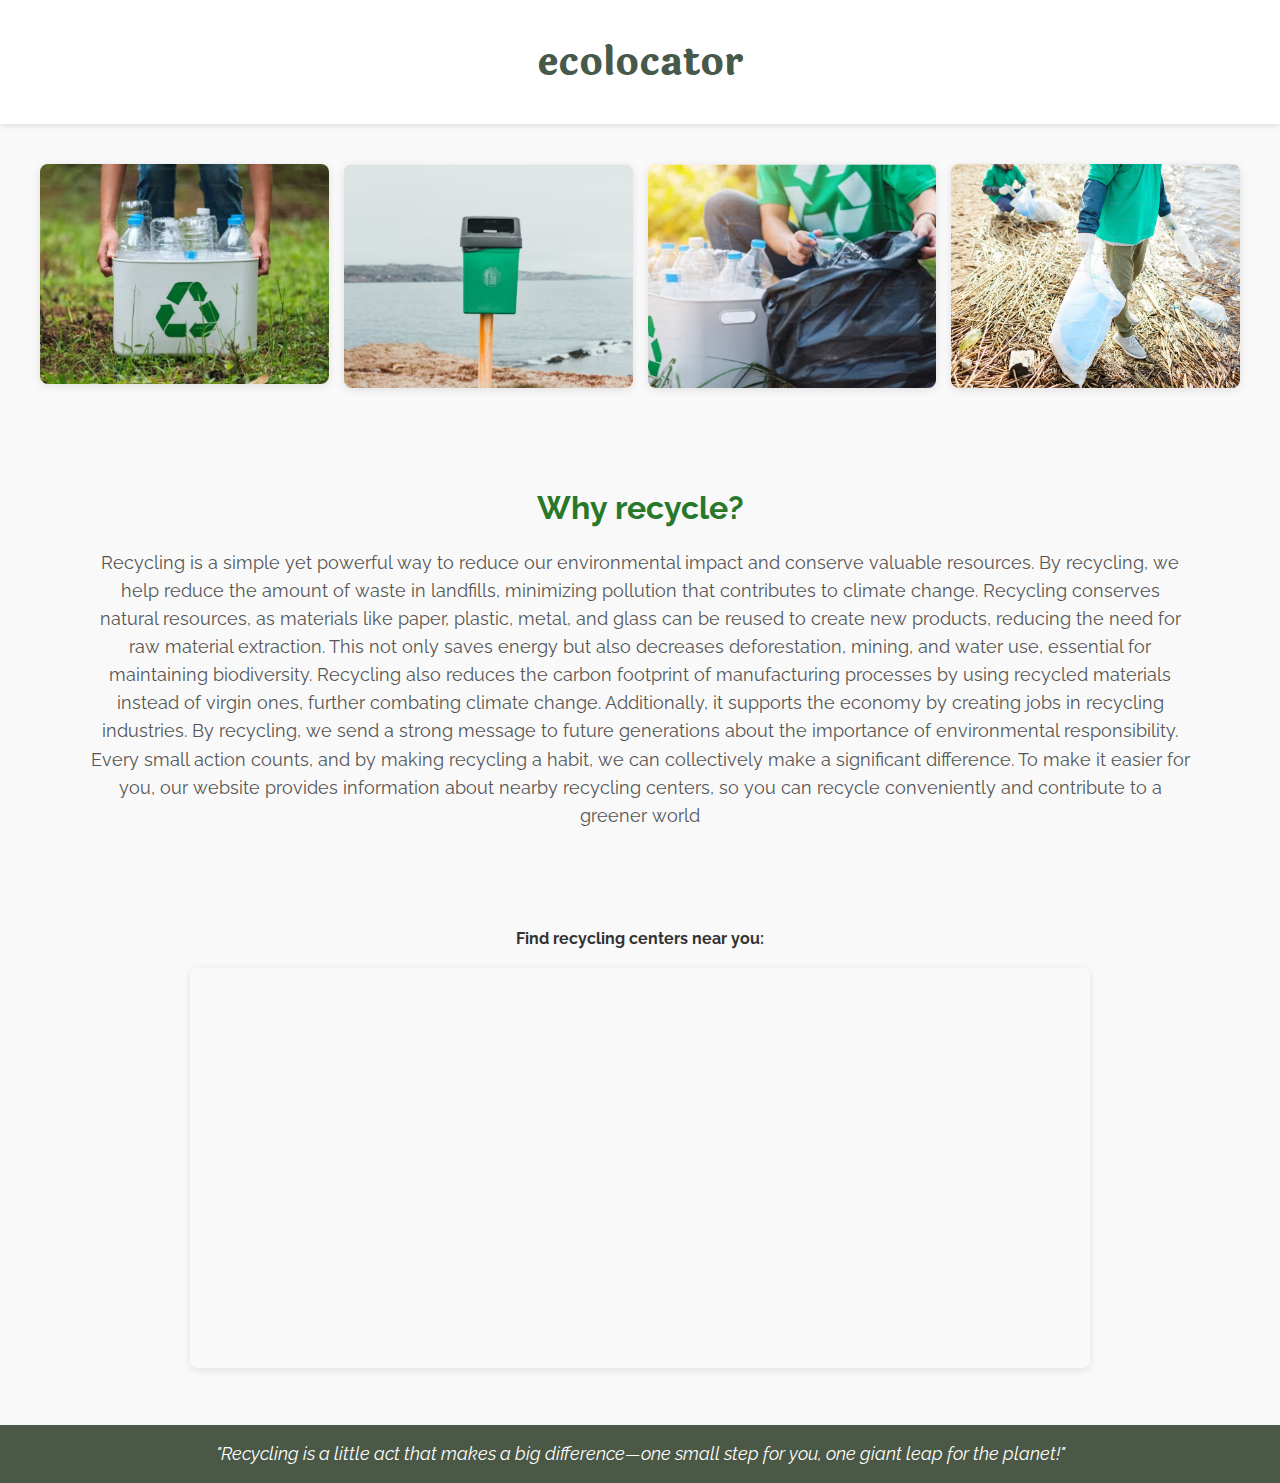
<file: index.html>
<!DOCTYPE html>
<html lang="en">
<head>
    <meta charset="UTF-8">
    <meta name="viewport" content="width=device-width, initial-scale=1.0">
    <title>EcoLocator</title>
    <!-- Link to External CSS File -->
    <link href="styles.css" rel="stylesheet">
    <link href="https://fonts.googleapis.com/css2?family=Laila:wght@400&family=Raleway:wght@400;700&display=swap" rel="stylesheet">
</head>
<body>
    <!-- Header Section -->
    <header class="header">
        <p>ecolocator</p>
    </header>

    <!-- Image Grid Section -->
    <div class="image-grid-container">
        <!-- Grid Item -->
        <div class="image-item">
            <img src="./images/image_1.png" alt="Recycling Image 1">
        </div>
        <div class="image-item">
            <img src="./images/image_2.png" alt="Recycling Image 2">
        </div>
        <div class="image-item">
            <img src="./images/image_3.png" alt="Recycling Image 3">
        </div>
        <div class="image-item">
            <img src="./images/image_4.png" alt="Recycling Image 4">
        </div>
    </div>

    <!-- Content Section -->
    <div class="content">
        <h2>Why recycle?</h2>
        <p>Recycling is a simple yet powerful way to reduce our environmental impact and conserve valuable resources. By recycling, we help reduce the amount of waste in landfills, minimizing pollution that contributes to climate change. Recycling conserves natural resources, as materials like paper, plastic, metal, and glass can be reused to create new products, reducing the need for raw material extraction. This not only saves energy but also decreases deforestation, mining, and water use, essential for maintaining biodiversity. Recycling also reduces the carbon footprint of manufacturing processes by using recycled materials instead of virgin ones, further combating climate change. Additionally, it supports the economy by creating jobs in recycling industries. By recycling, we send a strong message to future generations about the importance of environmental responsibility. Every small action counts, and by making recycling a habit, we can collectively make a significant difference. To make it easier for you, our website provides information about nearby recycling centers, so you can recycle conveniently and contribute to a greener world</p>
    </div>
    

    <!-- Map Section -->
    <div class="map-section" id='map'>
        <p><strong>Find recycling centers near you:</strong></p>
        <iframe src="https://www.google.com/maps/d/u/3/embed?mid=1ZNBjMBni52Mu2jEckFNbIRKV0S7j5VQ&ehbc=2E312F&noprof=1" width="640" height="480"></iframe>    </div>
    

    <!-- Footer Section -->
    <footer>
        <p>"Recycling is a little act that makes a big difference—one small step for you, one giant leap for the planet!"</p>
    </footer>
    
</body>
</html>
</file>
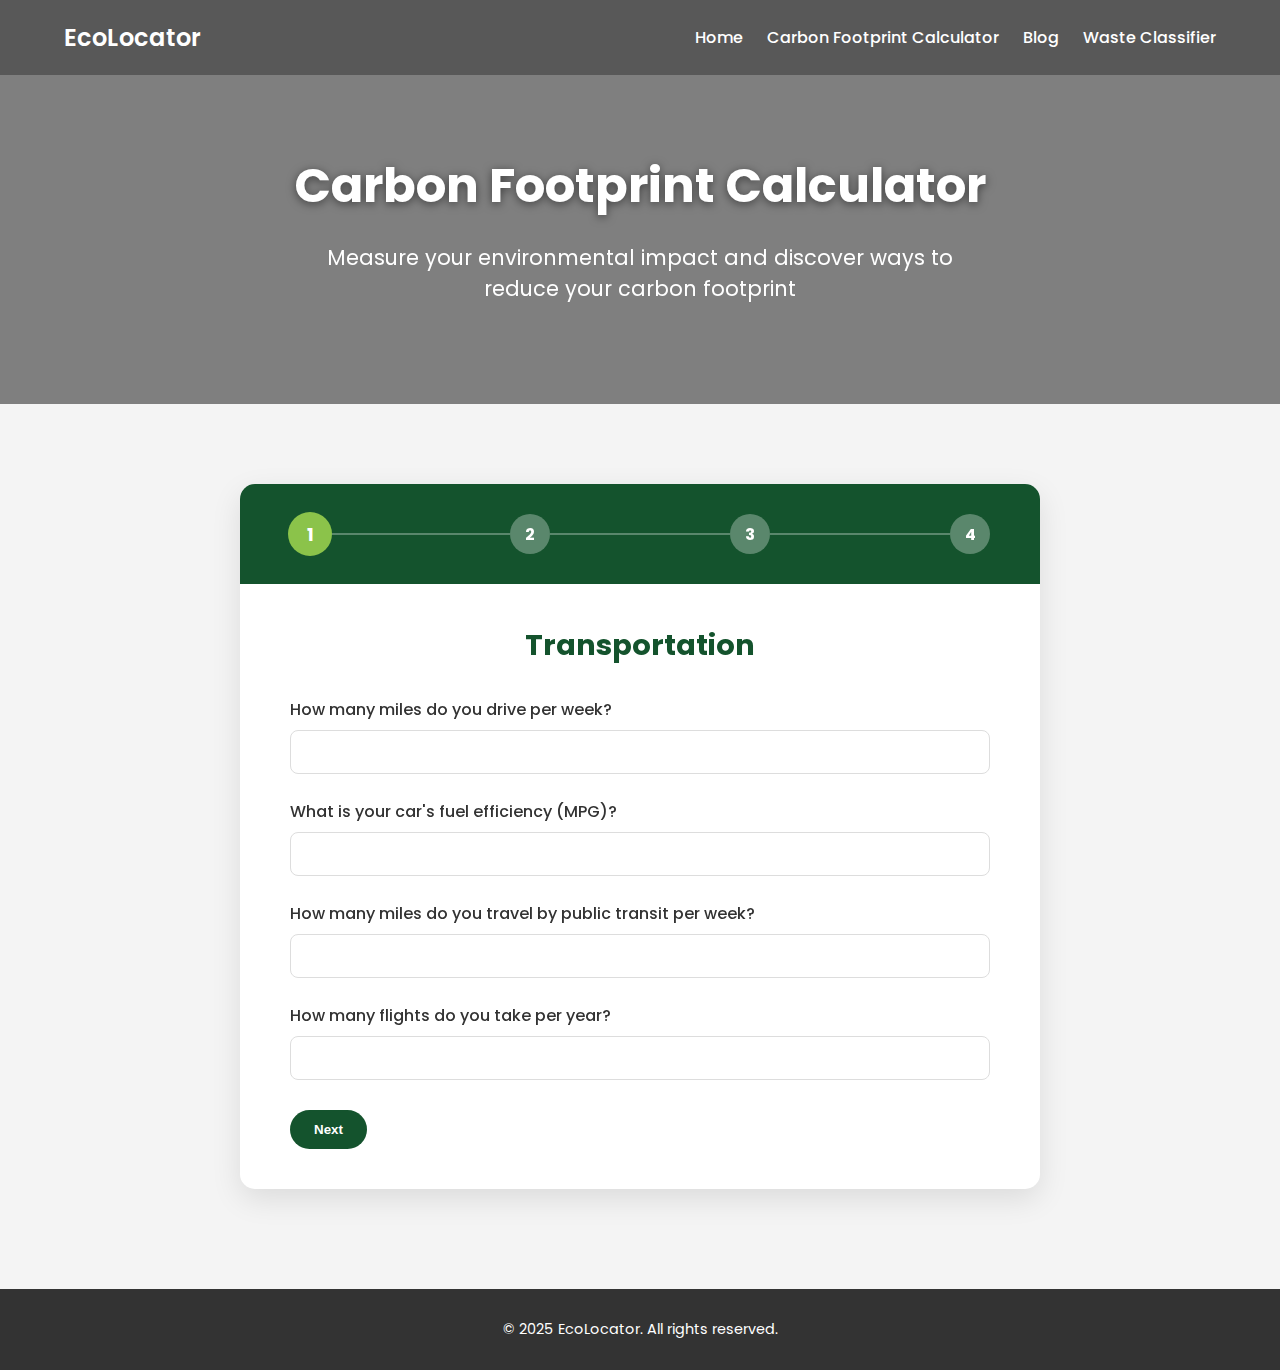
<file: footprint.html>
<!DOCTYPE html>
<html lang="en">
  <head>
    <meta charset="UTF-8" />
    <title>Carbon Footprint Calculator - EcoLocator</title>
    <meta name="viewport" content="width=device-width, initial-scale=1.0" />
    <!-- Fonts -->
    <link rel="preconnect" href="https://fonts.googleapis.com" />
    <link rel="preconnect" href="https://fonts.gstatic.com" crossorigin />
    <link
      href="https://fonts.googleapis.com/css2?family=Inter&family=Poppins:wght@400;600&display=swap"
      rel="stylesheet"
    />
    <!-- AOS Animation CSS -->
    <link href="https://unpkg.com/aos@2.3.1/dist/aos.css" rel="stylesheet" />
    <!-- Styles -->
    <link rel="stylesheet" href="footprint.css" />
  </head>
  <body>
    <header class="navbar">
      <div class="logo">EcoLocator</div>
      <nav class="nav-links">
        <a href="index.html">Home</a>
        <a href="footprint.html">Carbon Footprint Calculator</a>
        <a href="https://tanvilodhavia.wixsite.com/ecolens" target="_blank">Blog</a>
        <a href="https://garbage-classifier-python.streamlit.app/" target="_blank">Waste Classifier</a>
      </nav>
    </header>

    <section class="calculator-hero">
      <div class="container">
        <div class="calculator-hero-content" data-aos="fade-up">
          <h1>Carbon Footprint Calculator</h1>
          <p>
            Measure your environmental impact and discover ways to reduce your
            carbon footprint
          </p>
        </div>
      </div>
    </section>

    <section class="calculator-form-section">
      <div class="container">
        <div class="calculator-form-container" data-aos="fade-up">
          <div class="form-progress">
            <div class="progress-step active">1</div>
            <div class="progress-line"></div>
            <div class="progress-step">2</div>
            <div class="progress-line"></div>
            <div class="progress-step">3</div>
            <div class="progress-line"></div>
            <div class="progress-step">4</div>
          </div>

          <form id="carbon-calculator">
            <div class="form-step active-step" id="step-1">
              <h2>Transportation</h2>
              <div class="form-group">
                <label for="car-miles"
                  >How many miles do you drive per week?</label
                >
                <input type="number" id="car-miles" min="0" step="1" />
              </div>
              <div class="form-group">
                <label for="car-efficiency"
                  >What is your car's fuel efficiency (MPG)?</label
                >
                <input type="number" id="car-efficiency" min="1" step="1" />
              </div>
              <div class="form-group">
                <label for="public-transit"
                  >How many miles do you travel by public transit per
                  week?</label
                >
                <input type="number" id="public-transit" min="0" step="1" />
              </div>
              <div class="form-group">
                <label for="flights"
                  >How many flights do you take per year?</label
                >
                <input type="number" id="flights" min="0" step="1" />
              </div>
              <div class="form-navigation">
                <button type="button" class="next-step">Next</button>
              </div>
            </div>

            <div class="form-step" id="step-2">
              <h2>Home Energy</h2>
              <div class="form-group">
                <label for="electricity"
                  >What is your average monthly electricity bill ($)?</label
                >
                <input type="number" id="electricity" min="0" step="0.01" />
              </div>
              <div class="form-group">
                <label for="natural-gas"
                  >What is your average monthly natural gas bill ($)?</label
                >
                <input type="number" id="natural-gas" min="0" step="0.01" />
              </div>
              <div class="form-group">
                <label for="home-size"
                  >What is the size of your home (square feet)?</label
                >
                <input type="number" id="home-size" min="100" step="1" />
              </div>
              <div class="form-group">
                <label for="occupants"
                  >How many people live in your home?</label
                >
                <input type="number" id="occupants" min="1" step="1" />
              </div>
              <div class="form-navigation">
                <button type="button" class="prev-step">Previous</button>
                <button type="button" class="next-step">Next</button>
              </div>
            </div>

            <div class="form-step" id="step-3">
              <h2>Diet & Consumption</h2>
              <div class="form-group">
                <label for="diet"
                  >What type of diet do you primarily follow?</label
                >
                <select id="diet">
                  <option value="meat-heavy">
                    Meat-heavy (daily meat consumption)
                  </option>
                  <option value="average">
                    Average (meat a few times a week)
                  </option>
                  <option value="vegetarian">Vegetarian</option>
                  <option value="vegan">Vegan</option>
                </select>
              </div>
              <div class="form-group">
                <label for="food-waste"
                  >How much of your food do you estimate goes to waste?</label
                >
                <select id="food-waste">
                  <option value="low">Less than 10%</option>
                  <option value="medium">10-25%</option>
                  <option value="high">More than 25%</option>
                </select>
              </div>
              <div class="form-group">
                <label for="shopping"
                  >How much do you spend on non-essential goods per month
                  ($)?</label
                >
                <input type="number" id="shopping" min="0" step="1" />
              </div>
              <div class="form-navigation">
                <button type="button" class="prev-step">Previous</button>
                <button type="button" class="next-step">Next</button>
              </div>
            </div>

            <div class="form-step" id="step-4">
              <h2>Review & Calculate</h2>
              <div class="review-section">
                <h3>Your Information:</h3>
                <div id="review-data">
                  <!-- Review data will be populated by JavaScript -->
                </div>
              </div>
              <div class="form-navigation">
                <button type="button" class="prev-step">Previous</button>
                <button type="button" class="calculate-btn">
                  Calculate My Footprint
                </button>
              </div>
            </div>
          </form>
        </div>

        <div class="calculator-results" id="results" style="display: none">
          <div class="result-header">
            <h2>Your Carbon Footprint</h2>
            <div class="result-score">
              <span id="result-number">0</span>
              <span class="result-unit">tons CO2/year</span>
            </div>
            <div class="result-comparison">
              <p id="result-comparison-text">
                Compared to the average of 16 tons per person per year in the US
              </p>
            </div>
          </div>

          <div class="result-breakdown">
            <h3>Breakdown by Category</h3>
            <div class="breakdown-chart">
              <div class="chart-item">
                <div class="chart-label">Transportation</div>
                <div class="chart-bar">
                  <div
                    class="chart-fill"
                    id="transport-bar"
                    style="width: 0%"
                  ></div>
                </div>
                <div class="chart-value" id="transport-value">0 tons</div>
              </div>
              <div class="chart-item">
                <div class="chart-label">Home Energy</div>
                <div class="chart-bar">
                  <div class="chart-fill" id="home-bar" style="width: 0%"></div>
                </div>
                <div class="chart-value" id="home-value">0 tons</div>
              </div>
              <div class="chart-item">
                <div class="chart-label">Diet & Consumption</div>
                <div class="chart-bar">
                  <div class="chart-fill" id="diet-bar" style="width: 0%"></div>
                </div>
                <div class="chart-value" id="diet-value">0 tons</div>
              </div>
            </div>
          </div>

          <div class="result-tips">
            <h3>Tips to Reduce Your Carbon Footprint</h3>
            <div class="tips-container" id="tips-container">
              <!-- Tips will be populated by JavaScript -->
            </div>
          </div>

          <div class="result-actions">
            <button class="hero-button" id="recalculate-btn">
              Recalculate
            </button>
            <button class="hero-button secondary" id="save-results-btn">
              Save Results
            </button>
          </div>
        </div>
      </div>
    </section>

    <footer class="footer">
      <p>&copy; 2025 EcoLocator. All rights reserved.</p>
    </footer>

    <!-- AOS Animation JS -->
    <script src="https://unpkg.com/aos@2.3.1/dist/aos.js"></script>
    <script>
      AOS.init({
        once: true,
        duration: 1000,
      });
    </script>

    <script>
      // Carbon Calculator JavaScript
      document.addEventListener("DOMContentLoaded", function () {
        // Form navigation
        const nextButtons = document.querySelectorAll(".next-step");
        const prevButtons = document.querySelectorAll(".prev-step");
        const calculateBtn = document.querySelector(".calculate-btn");
        const recalculateBtn = document.getElementById("recalculate-btn");
        const formSteps = document.querySelectorAll(".form-step");
        const progressSteps = document.querySelectorAll(".progress-step");

        let currentStep = 0;

        // Show current step
        function showStep(step) {
          formSteps.forEach((formStep, index) => {
            formStep.classList.toggle("active-step", index === step);
          });

          progressSteps.forEach((progressStep, index) => {
            progressStep.classList.toggle("active", index <= step);
          });

          currentStep = step;
        }

        // Next button click
        nextButtons.forEach((button) => {
          button.addEventListener("click", () => {
            if (currentStep < formSteps.length - 1) {
              currentStep++;
              showStep(currentStep);
            }
          });
        });

        // Previous button click
        prevButtons.forEach((button) => {
          button.addEventListener("click", () => {
            if (currentStep > 0) {
              currentStep--;
              showStep(currentStep);
            }
          });
        });

        // Calculate button click
        calculateBtn.addEventListener("click", function () {
          // Collect form data
          const formData = {
            carMiles:
              parseFloat(document.getElementById("car-miles").value) || 0,
            carEfficiency:
              parseFloat(document.getElementById("car-efficiency").value) || 25,
            publicTransit:
              parseFloat(document.getElementById("public-transit").value) || 0,
            flights: parseFloat(document.getElementById("flights").value) || 0,
            electricity:
              parseFloat(document.getElementById("electricity").value) || 0,
            naturalGas:
              parseFloat(document.getElementById("natural-gas").value) || 0,
            homeSize:
              parseFloat(document.getElementById("home-size").value) || 1500,
            occupants:
              parseFloat(document.getElementById("occupants").value) || 1,
            diet: document.getElementById("diet").value,
            foodWaste: document.getElementById("food-waste").value,
            shopping:
              parseFloat(document.getElementById("shopping").value) || 0,
          };

          // Calculate carbon footprint
          const results = calculateCarbonFootprint(formData);

          // Display results
          displayResults(results, formData);

          // Hide form and show results
          document.querySelector(".calculator-form-container").style.display =
            "none";
          document.getElementById("results").style.display = "block";
        });

        // Recalculate button click
        recalculateBtn.addEventListener("click", function () {
          document.querySelector(".calculator-form-container").style.display =
            "block";
          document.getElementById("results").style.display = "none";
          showStep(0);
        });

        // Calculate carbon footprint
        function calculateCarbonFootprint(data) {
          // Transportation (approximate calculations)
          const carEmissions =
            ((data.carMiles * 52) / data.carEfficiency) * 8.89; // kg CO2 per gallon
          const publicTransitEmissions = data.publicTransit * 52 * 0.2; // kg CO2 per mile
          const flightEmissions = data.flights * 900; // kg CO2 per flight (average)
          const transportTotal =
            (carEmissions + publicTransitEmissions + flightEmissions) / 1000; // convert to tons

          // Home Energy (approximate calculations)
          const electricityEmissions = data.electricity * 12 * 0.0007; // tons CO2 per dollar (average)
          const naturalGasEmissions = data.naturalGas * 12 * 0.0053; // tons CO2 per dollar (average)
          const homeTotal =
            (electricityEmissions + naturalGasEmissions) / data.occupants;

          // Diet & Consumption (approximate calculations)
          let dietFactor = 1.5; // meat-heavy
          if (data.diet === "average") dietFactor = 1.2;
          if (data.diet === "vegetarian") dietFactor = 0.8;
          if (data.diet === "vegan") dietFactor = 0.5;

          let wasteFactor = 1.2; // high waste
          if (data.foodWaste === "medium") wasteFactor = 1.1;
          if (data.foodWaste === "low") wasteFactor = 1.0;

          const dietEmissions = 2.5 * dietFactor * wasteFactor; // tons per year
          const shoppingEmissions = data.shopping * 12 * 0.0005; // tons CO2 per dollar (average)
          const dietTotal = dietEmissions + shoppingEmissions;

          // Total
          const total = transportTotal + homeTotal + dietTotal;

          return {
            total: total.toFixed(1),
            transport: transportTotal.toFixed(1),
            home: homeTotal.toFixed(1),
            diet: dietTotal.toFixed(1),
          };
        }

        // Display results
        function displayResults(results, formData) {
          // Display total
          document.getElementById("result-number").textContent = results.total;

          // Update comparison text
          const comparison = parseFloat(results.total) < 16 ? "below" : "above";
          document.getElementById(
            "result-comparison-text"
          ).textContent = `Compared to the average of 16 tons per person per year in the US, you are ${comparison} average`;

          // Calculate percentages for chart
          const total = parseFloat(results.total);
          const transportPercent = (
            (parseFloat(results.transport) / total) *
            100
          ).toFixed(0);
          const homePercent = (
            (parseFloat(results.home) / total) *
            100
          ).toFixed(0);
          const dietPercent = (
            (parseFloat(results.diet) / total) *
            100
          ).toFixed(0);

          // Update chart
          document.getElementById(
            "transport-bar"
          ).style.width = `${transportPercent}%`;
          document.getElementById(
            "transport-value"
          ).textContent = `${results.transport} tons`;

          document.getElementById("home-bar").style.width = `${homePercent}%`;
          document.getElementById(
            "home-value"
          ).textContent = `${results.home} tons`;

          document.getElementById("diet-bar").style.width = `${dietPercent}%`;
          document.getElementById(
            "diet-value"
          ).textContent = `${results.diet} tons`;

          // Generate tips based on results
          generateTips(results, formData);
        }

        // Generate tips
        function generateTips(results, formData) {
          const tipsContainer = document.getElementById("tips-container");
          tipsContainer.innerHTML = "";

          const tips = [];

          // Transportation tips
          if (parseFloat(results.transport) > 3) {
            tips.push({
              category: "Transportation",
              text: "Consider carpooling, using public transportation, or switching to an electric vehicle to reduce your transportation emissions.",
            });
          }

          if (formData.carMiles > 100) {
            tips.push({
              category: "Transportation",
              text: "Try to combine errands into one trip to reduce your weekly mileage.",
            });
          }

          // Home energy tips
          if (parseFloat(results.home) > 3) {
            tips.push({
              category: "Home Energy",
              text: "Switch to LED bulbs, unplug electronics when not in use, and consider installing a programmable thermostat.",
            });
          }

          if (formData.electricity > 100) {
            tips.push({
              category: "Home Energy",
              text: "Consider renewable energy options for your home, such as solar panels or choosing a green energy provider.",
            });
          }

          // Diet tips
          if (formData.diet === "meat-heavy") {
            tips.push({
              category: "Diet",
              text: "Reducing meat consumption, especially beef, can significantly lower your carbon footprint. Try meatless Mondays!",
            });
          }

          if (formData.foodWaste === "high") {
            tips.push({
              category: "Diet",
              text: "Plan meals, use leftovers creatively, and compost food scraps to reduce waste.",
            });
          }

          if (formData.shopping > 200) {
            tips.push({
              category: "Consumption",
              text: "Buy less, choose durable goods, repair instead of replace, and support sustainable brands.",
            });
          }

          // General tips
          tips.push({
            category: "General",
            text: "Support reforestation projects or carbon offset programs to compensate for unavoidable emissions.",
          });

          tips.push({
            category: "General",
            text: "Educate others about climate change and encourage sustainable practices in your community.",
          });

          // Display tips
          tips.forEach((tip) => {
            const tipElement = document.createElement("div");
            tipElement.className = "tip-item";
            tipElement.innerHTML = `
                        <div class="tip-category">${tip.category}</div>
                        <div class="tip-text">${tip.text}</div>
                    `;
            tipsContainer.appendChild(tipElement);
          });
        }

        // Populate review data
        function populateReviewData() {
          const reviewData = document.getElementById("review-data");
          reviewData.innerHTML = `
                    <div class="review-item">
                        <strong>Transportation:</strong> ${
                          document.getElementById("car-miles").value || 0
                        } miles/week driving, 
                        ${
                          document.getElementById("public-transit").value || 0
                        } miles/week public transit, 
                        ${
                          document.getElementById("flights").value || 0
                        } flights/year
                    </div>
                    <div class="review-item">
                        <strong>Home Energy:</strong> $${
                          document.getElementById("electricity").value || 0
                        }/month electricity, 
                        $${
                          document.getElementById("natural-gas").value || 0
                        }/month natural gas, 
                        ${
                          document.getElementById("home-size").value || 0
                        } sq ft home with 
                        ${
                          document.getElementById("occupants").value || 1
                        } occupants
                    </div>
                    <div class="review-item">
                        <strong>Diet & Consumption:</strong> ${document
                          .getElementById("diet")
                          .value.replace("-", " ")} diet, 
                        ${
                          document.getElementById("food-waste").value
                        } food waste, 
                        $${
                          document.getElementById("shopping").value || 0
                        }/month on shopping
                    </div>
                `;
        }

        // Populate review data when reaching step 4
        nextButtons.forEach((button) => {
          button.addEventListener("click", () => {
            if (currentStep === 2) {
              populateReviewData();
            }
          });
        });
      });
    </script>
  </body>
</html>
</file>
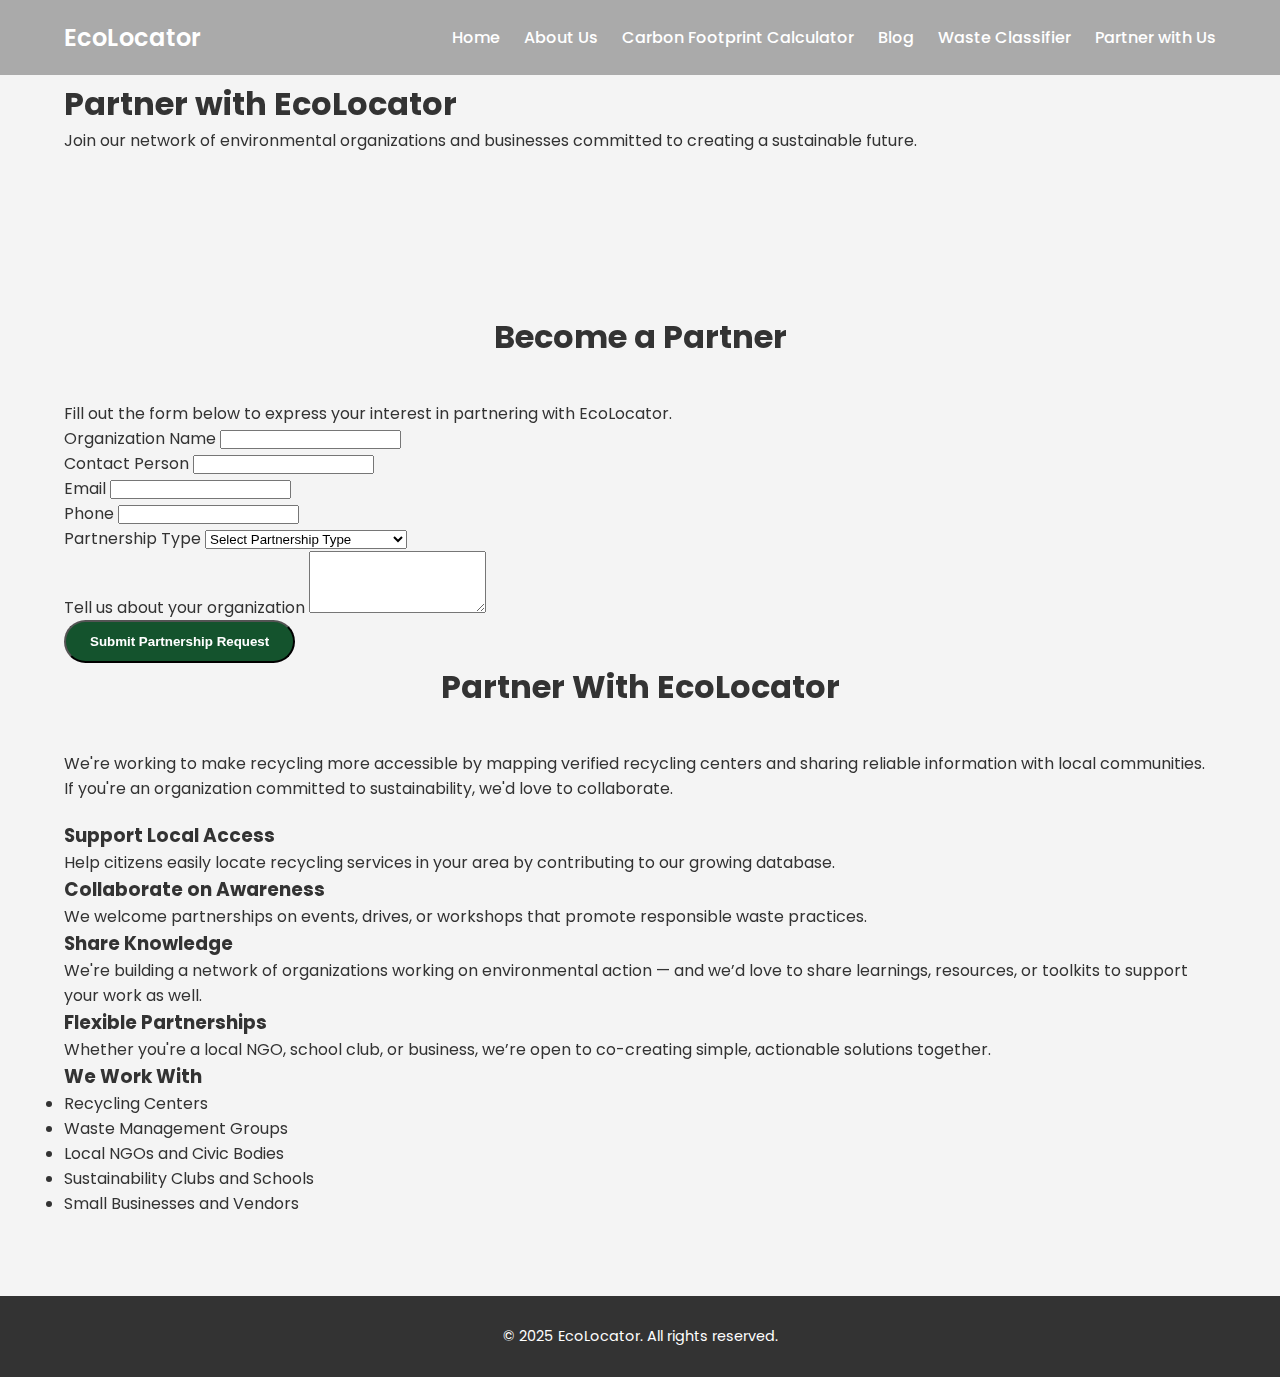
<file: partner.html>
<!DOCTYPE html>
<html lang="en">
  <head>
    <meta charset="UTF-8" />
    <title>Partner with Us - EcoLocator</title>
    <meta name="viewport" content="width=device-width, initial-scale=1.0" />
    <!-- Fonts -->
    <link rel="preconnect" href="https://fonts.googleapis.com" />
    <link rel="preconnect" href="https://fonts.gstatic.com" crossorigin />
    <link
      href="https://fonts.googleapis.com/css2?family=Inter&family=Poppins:wght@400;600&display=swap"
      rel="stylesheet"
    />
    <!-- AOS Animation CSS -->
    <link href="https://unpkg.com/aos@2.3.1/dist/aos.css" rel="stylesheet" />
    <!-- Styles -->
    <link rel="stylesheet" href="style.css" />
  </head>
  <body>
    <header class="navbar">
      <div class="logo">EcoLocator</div>
      <nav class="nav-links">
        <a href="index.html">Home</a>
        <a href="index.html#about">About Us</a>
        <a href="footprint.html">Carbon Footprint Calculator</a>
        <a href="https://tanvilodhavia.wixsite.com/ecolens" target="_blank"
          >Blog</a
        >
        <a
          href="https://garbage-classifier-python.streamlit.app/"
          target="_blank"
          >Waste Classifier</a
        >
        <a href="partner.html" class="active">Partner with Us</a>
      </nav>
    </header>

    <section class="partner-hero">
      <div class="partner-hero-content" data-aos="fade-up">
        <h1>Partner with EcoLocator</h1>
        <p>
          Join our network of environmental organizations and businesses
          committed to creating a sustainable future.
        </p>
      </div>
    </section>

    <section class="partner-section">
      <div class="container">
        <div class="partner-content" data-aos="fade-up">
          <div class="partner-form">
            <h2>Become a Partner</h2>
            <p>
              Fill out the form below to express your interest in partnering
              with EcoLocator.
            </p>

            <form id="partnerForm">
              <div class="form-group">
                <label for="organization">Organization Name</label>
                <input
                  type="text"
                  id="organization"
                  name="organization"
                  required
                />
              </div>
              <div class="form-group">
                <label for="contact">Contact Person</label>
                <input type="text" id="contact" name="contact" required />
              </div>
              <div class="form-group">
                <label for="email">Email</label>
                <input type="email" id="email" name="email" required />
              </div>
              <div class="form-group">
                <label for="phone">Phone</label>
                <input type="tel" id="phone" name="phone" />
              </div>
              <div class="form-group">
                <label for="partnership-type">Partnership Type</label>
                <select id="partnership-type" name="partnership-type" required>
                  <option value="">Select Partnership Type</option>
                  <option value="recycling-center">Recycling Center</option>
                  <option value="waste-management">
                    Waste Management Company
                  </option>
                  <option value="environmental-org">
                    Environmental Organization
                  </option>
                  <option value="corporate">Corporate Sponsor</option>
                  <option value="other">Other</option>
                </select>
              </div>
              <div class="form-group">
                <label for="message">Tell us about your organization</label>
                <textarea
                  id="message"
                  name="message"
                  rows="4"
                  required
                ></textarea>
              </div>
              <button type="submit" class="hero-button">
                Submit Partnership Request
              </button>
            </form>
          </div>
          <div class="partner-info">
            <h2>Partner With EcoLocator</h2>
            <p style="margin-bottom: 20px;">
              We're working to make recycling more accessible by mapping
              verified recycling centers and sharing reliable information with
              local communities. If you're an organization committed to
              sustainability, we'd love to collaborate.
            </p>

            <div class="benefit-item">
              <h3>Support Local Access</h3>
              <p>
                Help citizens easily locate recycling services in your area by
                contributing to our growing database.
              </p>
            </div>

            <div class="benefit-item">
              <h3>Collaborate on Awareness</h3>
              <p>
                We welcome partnerships on events, drives, or workshops that
                promote responsible waste practices.
              </p>
            </div>

            <div class="benefit-item">
              <h3>Share Knowledge</h3>
              <p>
                We're building a network of organizations working on
                environmental action — and we’d love to share learnings,
                resources, or toolkits to support your work as well.
              </p>
            </div>

            <div class="benefit-item">
              <h3>Flexible Partnerships</h3>
              <p>
                Whether you're a local NGO, school club, or business, we’re open
                to co-creating simple, actionable solutions together.
              </p>
            </div>

            <div class="partner-types">
              <h3>We Work With</h3>
              <ul>
                <li>Recycling Centers</li>
                <li>Waste Management Groups</li>
                <li>Local NGOs and Civic Bodies</li>
                <li>Sustainability Clubs and Schools</li>
                <li>Small Businesses and Vendors</li>
              </ul>
            </div>
          </div>
        </div>
      </div>
    </section>

    <footer class="footer">
      <p>&copy; 2025 EcoLocator. All rights reserved.</p>
    </footer>

    <!-- AOS Animation JS -->
    <script src="https://unpkg.com/aos@2.3.1/dist/aos.js"></script>
    <script>
      AOS.init({
        once: true,
        duration: 1000,
      });

      // Form submission handler
      document
        .getElementById("partnerForm")
        .addEventListener("submit", function (e) {
          e.preventDefault();
          alert(
            "Thank you for your partnership request! We will contact you within 5 business days."
          );
          this.reset();
        });
    </script>
  </body>
</html>
</file>
<file: styles.css>
/* General Styling */
body {
    font-family: 'Raleway', sans-serif;
    margin: 0;
    padding: 0;
    color: #333;
    line-height: 1.6;
    background-color: #f9f9f9;
}

/* Header Styling */
header {
    text-align: center;
    padding: 30px 20px;
    background-color: #ffffff;
    box-shadow: 0px 2px 5px rgba(0, 0, 0, 0.1);
    animation: fadeIn 2s ease-in;
}

header p {
    margin: 0;
    font-size: 2.5rem;
    color: #47594A;
    font-family: 'Laila', sans-serif;
    font-weight: 800;
    text-transform: lowercase;
}

/* Image Grid Layout */
.image-grid-container {
    display: grid;
    grid-template-columns: repeat(auto-fill, minmax(250px, 1fr)); /* Responsive grid */
    gap: 15px;
    padding: 20px;
    justify-items: center; /* Centers the images in each grid cell */
    margin: 20px auto;
    max-width: 1200px; /* Adjust the max width of the grid */
    animation: gridFadeIn 2s ease-in-out;
}

.image-item img {
    width: 100%;
    height: auto;
    border-radius: 8px;
    box-shadow: 0px 2px 8px rgba(0, 0, 0, 0.1);
    transition: transform 0.3s ease;
}

.image-item img:hover {
    transform: scale(1.1); /* Hover effect to zoom in */
}

/* Content Section */
.content {
    max-width: 1100px;
    margin: 20px auto;
    padding: 20px;
    text-align: center;
    animation: slideUp 2s ease-out;
}

.content h2 {
    font-size: 2rem;
    color: #28782b;
    margin-bottom: 15px;
}

.content p {
    font-size: 1.1rem;
    color: #555;
    margin: 10px 0;
}

/* Map Section */
.map-section {
    max-width: 900px;
    margin: 30px auto;
    padding: 20px;
    text-align: center;
}

.map-section iframe {
    width: 100%;
    height: 400px;
    border: 0;
    border-radius: 8px;
    box-shadow: 0px 2px 8px rgba(0, 0, 0, 0.1);
}

/* Footer */
footer {
    background-color: #4A5845;
    color: #fff;
    text-align: center;
    padding: 15px;
    font-style: italic;
    animation: fadeIn 3s ease-in;
}

footer p {
    margin: 0;
    font-size: 1.1rem;
}

/* Animations */
@keyframes fadeIn {
    from {
        opacity: 0;
    }
    to {
        opacity: 1;
    }
}

@keyframes gridFadeIn {
    from {
        transform: translateY(50px);
        opacity: 0;
    }
    to {
        transform: translateY(0);
        opacity: 1;
    }
}

@keyframes slideUp {
    from {
        transform: translateY(30px);
        opacity: 0;
    }
    to {
        transform: translateY(0);
        opacity: 1;
    }
}
button {
    background-color: #333;
    color: white;
    border: none;
    padding: 10px 20px;
    font-size: 16px;
    border-radius: 5px;
    cursor: pointer;
    margin-bottom: 15px;
    font-family: 'Raleway', sans-serif;
    align-self: center;
    align-items: center;
}

button:hover {
    background-color: #218838;
}


.center-button {
    display: flex;
    justify-content: center; /* Centers the button horizontally */
    align-items: center; /* Aligns vertically, useful for more content */
    margin: 20px 0; /* Adds spacing above and below */
}
</file>
<file: footprint.css>
* {
    box-sizing: border-box;
    margin: 0;
    padding: 0;
}

html, body {
    width: 100%;
    overflow-x: hidden;
    font-family: 'Poppins', sans-serif;
    color: #14532d;
    scroll-behavior: smooth;
}

.navbar {
    position: absolute;
    top: 0;
    left: 0;
    width: 100%;
    padding: 20px 5%;
    display: flex;
    justify-content: space-between;
    align-items: center;
    z-index: 2;
    background: rgba(0, 0, 0, 0.3);
}
.nav-links a {
    position: relative;
    color: white;
    text-decoration: none;
    margin-left: 20px;
    font-weight: 500;
    padding-bottom: 4px;
    transition: color 0.3s ease;
}
.nav-links a::after {
    content: '';
    position: absolute;
    left: 50%;
    bottom: 0;
    transform: translateX(-50%) scaleX(0);
    transform-origin: center;
    width: 100%;
    height: 2px;
    background-color: white;
    transition: transform 0.3s ease;
}
.nav-links a:hover::after {
    transform: translateX(-50%) scaleX(1);
}
.logo {
    font-size: 1.5em;
    font-weight: 600;
    color: white;
}

.calculator-hero {
    background-image: linear-gradient(rgba(0, 0, 0, 0.5), rgba(0, 0, 0, 0.5)), url('https://images.unsplash.com/photo-1613665813446-82a78c468a1d?ixlib=rb-4.0.3&auto=format&fit=crop&w=1920&q=80');
    background-size: cover;
    background-position: center;
    padding: 150px 5vw 100px;
    text-align: center;
    color: white;
}

.calculator-hero-content h1 {
    font-size: 3rem;
    margin-bottom: 20px;
    text-shadow: 0 2px 10px rgba(0, 0, 0, 0.5);
}

.calculator-hero-content p {
    font-size: 1.3rem;
    max-width: 700px;
    margin: 0 auto;
}

/* Calculator Form Section */
.calculator-form-section {
    background-color: #f4f4f4;
    padding: 80px 5vw 100px;
}

.calculator-form-container {
    max-width: 800px;
    margin: 0 auto;
    background-color: white;
    border-radius: 15px;
    box-shadow: 0 10px 30px rgba(0, 0, 0, 0.1);
    overflow: hidden;
}

.form-progress {
    display: flex;
    justify-content: space-between;
    align-items: center;
    padding: 30px 50px;
    background-color: #14532d;
    position: relative;
}

.progress-step {
    width: 40px;
    height: 40px;
    border-radius: 50%;
    background-color: rgba(255, 255, 255, 0.3);
    color: white;
    display: flex;
    align-items: center;
    justify-content: center;
    font-weight: bold;
    z-index: 2;
    transition: all 0.3s ease;
}

.progress-step.active {
    background-color: #8bc34a;
    transform: scale(1.1);
}

.progress-line {
    flex-grow: 1;
    height: 2px;
    background-color: rgba(255, 255, 255, 0.3);
    position: relative;
    z-index: 1;
}

.form-step {
    padding: 40px 50px;
    display: none;
}

.form-step.active-step {
    display: block;
}

.form-step h2 {
    font-size: 1.8rem;
    color: #14532d;
    margin-bottom: 30px;
    text-align: center;
}

.form-group {
    margin-bottom: 25px;
}

.form-group label {
    display: block;
    margin-bottom: 8px;
    font-weight: 500;
    color: #333;
}

.form-group input,
.form-group select {
    width: 100%;
    padding: 12px 15px;
    border: 1px solid #ddd;
    border-radius: 8px;
    font-size: 1rem;
    transition: border-color 0.3s ease;
}

.form-group input:focus,
.form-group select:focus {
    outline: none;
    border-color: #2e7d32;
}

.form-navigation {
    display: flex;
    justify-content: space-between;
    margin-top: 30px;
}

.form-navigation button {
    padding: 12px 24px;
    background-color: #14532d;
    color: white;
    border: none;
    border-radius: 30px;
    font-weight: bold;
    cursor: pointer;
    transition: all 0.3s ease;
}

.form-navigation button:hover {
    background-color: #2e7d32;
    transform: translateY(-2px);
}

.form-navigation button.prev-step {
    background-color: #777;
}

.form-navigation button.prev-step:hover {
    background-color: #555;
}

.calculate-btn {
    background-color: #8bc34a !important;
}

.calculate-btn:hover {
    background-color: #7cb342 !important;
}

.review-section {
    background-color: #f9f9f9;
    padding: 20px;
    border-radius: 8px;
    margin-bottom: 30px;
}

.review-section h3 {
    font-size: 1.3rem;
    color: #14532d;
    margin-bottom: 15px;
}

.review-item {
    margin-bottom: 10px;
    padding-bottom: 10px;
    border-bottom: 1px solid #eee;
}

.review-item:last-child {
    border-bottom: none;
    margin-bottom: 0;
    padding-bottom: 0;
}

/* Calculator Results */
.calculator-results {
    max-width: 800px;
    margin: 0 auto;
    background-color: white;
    border-radius: 15px;
    box-shadow: 0 10px 30px rgba(0, 0, 0, 0.1);
    overflow: hidden;
}

.result-header {
    background-color: #14532d;
    color: white;
    padding: 40px;
    text-align: center;
}

.result-header h2 {
    font-size: 2rem;
    margin-bottom: 20px;
}

.result-score {
    font-size: 3.5rem;
    font-weight: bold;
    margin-bottom: 10px;
}

.result-unit {
    font-size: 1.2rem;
    font-weight: normal;
}

.result-comparison {
    font-size: 1.1rem;
    opacity: 0.9;
}

.result-breakdown {
    padding: 40px;
}

.result-breakdown h3 {
    font-size: 1.5rem;
    color: #14532d;
    margin-bottom: 25px;
    text-align: center;
}

.breakdown-chart {
    margin-bottom: 20px;
}

.chart-item {
    margin-bottom: 20px;
}

.chart-label {
    font-weight: 500;
    margin-bottom: 8px;
    color: #333;
}

.chart-bar {
    height: 20px;
    background-color: #eee;
    border-radius: 10px;
    overflow: hidden;
    margin-bottom: 8px;
}

.chart-fill {
    height: 100%;
    background-color: #2e7d32;
    border-radius: 10px;
    transition: width 1s ease;
}

.chart-value {
    font-weight: 500;
    color: #555;
}

.result-tips {
    padding: 0 40px 40px;
}

.result-tips h3 {
    font-size: 1.5rem;
    color: #14532d;
    margin-bottom: 25px;
    text-align: center;
}

.tips-container {
    display: grid;
    grid-template-columns: repeat(auto-fit, minmax(300px, 1fr));
    gap: 20px;
}

.tip-item {
    background-color: #f9f9f9;
    border-radius: 8px;
    padding: 20px;
    border-left: 4px solid #2e7d32;
}

.tip-category {
    font-weight: bold;
    color: #2e7d32;
    margin-bottom: 10px;
    font-size: 1.1rem;
}

.tip-text {
    color: #555;
    line-height: 1.5;
}

.result-actions {
    padding: 30px 40px;
    background-color: #f9f9f9;
    display: flex;
    justify-content: center;
    gap: 20px;
}

.result-actions button {
    padding: 12px 24px;
    border-radius: 30px;
    font-weight: bold;
    cursor: pointer;
    transition: all 0.3s ease;
}

.result-actions .hero-button {
    background-color: #14532d;
    color: white;
    border: none;
}

.result-actions .hero-button:hover {
    background-color: #2e7d32;
    transform: translateY(-2px);
}

.result-actions .hero-button.secondary {
    background-color: white;
    color: #14532d;
    border: 1px solid #14532d;
}

.result-actions .hero-button.secondary:hover {
    background-color: #f0f0f0;
}

@media (max-width: 768px) {
    .calculator-hero {
        padding: 100px 5vw 60px;
    }
    
    .calculator-hero-content h1 {
        font-size: 2.2rem;
    }
    
    .calculator-hero-content p {
        font-size: 1.1rem;
    }
    
    .form-progress {
        padding: 20px 30px;
    }
    
    .form-step {
        padding: 30px;
    }
    
    .result-header {
        padding: 30px 20px;
    }
    
    .result-score {
        font-size: 2.8rem;
    }
    
    .result-breakdown,
    .result-tips {
        padding: 30px 20px;
    }
    
    .result-actions {
        flex-direction: column;
        align-items: center;
    }
    
    .result-actions button {
        width: 100%;
        max-width: 300px;
    }
}

/* Footer */
.footer {
    background-color: #333;
    color: white;
    text-align: center;
    padding: 30px 0;
    font-size: 0.9em;
}
</file>
<file: style.css>
* {
    box-sizing: border-box;
    margin: 0;
    padding: 0;
}
html, body {
    width: 100%;
    overflow-x: hidden;
    font-family: 'Poppins', sans-serif;
    color: #14532d;
    scroll-behavior: smooth;
}
.navbar {
    position: absolute;
    top: 0;
    left: 0;
    width: 100%;
    padding: 20px 5%;
    display: flex;
    justify-content: space-between;
    align-items: center;
    z-index: 2;
    background: rgba(0, 0, 0, 0.3);
}
.nav-links a {
    position: relative;
    color: white;
    text-decoration: none;
    margin-left: 20px;
    font-weight: 500;
    padding-bottom: 4px;
    transition: color 0.3s ease;
}
.nav-links a::after {
    content: '';
    position: absolute;
    left: 50%;
    bottom: 0;
    transform: translateX(-50%) scaleX(0);
    transform-origin: center;
    width: 100%;
    height: 2px;
    background-color: white;
    transition: transform 0.3s ease;
}
.nav-links a:hover::after {
    transform: translateX(-50%) scaleX(1);
}
.logo {
    font-size: 1.5em;
    font-weight: 600;
    color: white;
}
.hero {
    position: relative;
    width: 100%;
    height: 100vh;
    background-image: url('images/trees.jpg');
    background-size: cover;
    background-position: center;
    display: flex;
    align-items: center;
    justify-content: center;
    text-align: center;
    padding: 0 20px;
}
.hero-overlay {
    position: absolute;
    inset: 0;
    background: rgba(0, 0, 0, 0.4);
    border-bottom-left-radius: 30px;
    border-bottom-right-radius: 30px;
}
.hero-text {
    position: relative;
    z-index: 1;
    max-width: 90%;
    color: white;
}
.hero-text h1 {
    font-size: 2.5rem;
    margin-bottom: 10px;
    text-shadow: 0 2px 8px rgba(0,0,0,0.7);
}
.hero-text p {
    font-size: 1.2rem;
    margin-bottom: 30px;
}
.hero-button {
    padding: 12px 24px;
    background-color: #14532d;
    color: #fff;
    text-decoration: none;
    border-radius: 999px;
    font-weight: bold;
    transition: background-color 0.3s ease, color 0.3s ease;
}
.hero-button:hover {
    background-color: #fff;
    color: #14532d;
    border: 1px solid #14532d;
}
@media (max-width: 768px) {
    .hero-text h1 {
        font-size: 1.8rem;
    }
    .hero-text p {
        font-size: 1rem;
    }
    .navbar {
        flex-direction: column;
        align-items: flex-start;
    }
    .nav-links {
        margin-top: 10px;
    }
    .nav-links a {
        margin-left: 0;
        margin-right: 15px;
    }
}
/* General Section Styling */
section {
    padding: 80px 5vw;
    background-color: #f4f4f4;
    color: #333;
}
h2 {
    font-size: 2em;
    text-align: center;
    margin-bottom: 40px;
}
/* Waste Classification Section */
.waste-hero {
    background-image: url('images/waste.jpg');
    background-size: cover;
    background-position: left center;
    min-height: 90vh;
    display: flex;
    align-items: center;
    justify-content: flex-end;
    padding: 60px 5vw;
    position: relative;
    color: #1b3e2c;
}
.waste-hero::after {
    content: "";
    position: absolute;
    inset: 0;
    z-index: 1;
}
.waste-hero-content {
    position: relative;
    z-index: 2;
    max-width: 700px;
    background: none;
    box-shadow: none;
    border-radius: 0;
    padding: 0;
    text-align: left;
}
.waste-hero-content h1 {
    font-size: 2.5em;
    margin-bottom: 15px;
    color: #2e7d32;
}
.waste-hero-content p {
    font-size: 1.1em;
    line-height: 1.6;
    margin-bottom: 25px;
    color: #333;
}
/* About Section */
.about-section {
    text-align: center;
    font-size: 1.1em;
}
/* Footer */
.footer {
    background-color: #333;
    color: white;
    text-align: center;
    padding: 30px 0;
    font-size: 0.9em;
}
/* NEW: Why Recycle Section */
.why-recycle {
    background-color: #14532d; /* Dark green background */
    padding: 100px 5vw;
    color: #ffffff; /* Default text color to white */
}

.why-recycle .container {
    max-width: 1200px;
    margin: 0 auto;
}

.section-header {
    text-align: center;
    max-width: 800px;
    margin: 0 auto 60px;
}

.section-header h2 {
    font-size: 2.5rem;
    color: #ffffff; /* White heading */
    margin-bottom: 20px;
}

.section-header p {
    font-size: 1.2rem;
    color: #a7d7a7; /* Light green text for better readability */
    line-height: 1.6;
}

.recycle-grid {
    display: grid;
    grid-template-columns: repeat(auto-fit, minmax(300px, 1fr));
    gap: 40px;
    margin-bottom: 80px;
}

.recycle-item {
    background-color: #1e5631; /* Slightly lighter dark green */
    border-radius: 15px;
    padding: 0;
    box-shadow: 0 10px 20px rgba(0, 0, 0, 0.2);
    transition: transform 0.3s ease, box-shadow 0.3s ease;
    text-align: center;
    /* border: 1px solid #2e7d32; Subtle border */
    overflow: hidden;
}

.recycle-item:hover {
    transform: translateY(-10px);
    box-shadow: 0 15px 30px rgba(0, 0, 0, 0.3);
}

.image-container {
    width: 100%;
    height: 200px;
    overflow: hidden;
}

.image-container img {
    width: 100%;
    height: 100%;
    object-fit: cover;
    transition: transform 0.5s ease;
}

.recycle-item:hover .image-container img {
    transform: scale(1.05);
}

.recycle-item h3 {
    font-size: 1.5rem;
    color: #ffffff; /* White heading */
    margin: 20px 0 15px;
    padding: 0 20px;
}

.recycle-item p {
    color: #d4f1d4; /* Light green text for better readability */
    line-height: 1.6;
    padding: 0 20px 30px;
}

.stats-container {
    display: grid;
    grid-template-columns: repeat(auto-fit, minmax(250px, 1fr));
    gap: 30px;
    margin-top: 40px;
    margin-bottom: 60px;
    border:1px solid #4caf50
}

.stat-item {
    /* background-color: #2e7d32; Medium green background */
    color: #ffffff; /* White text */
    border-radius: 15px;
    padding: 30px;
    text-align: center;
    transition: transform 0.3s ease;
    /* border: 1px solid #4caf50; Subtle border */
}

.stat-item:hover {
    transform: scale(1.03);
}

.stat-number {
    font-size: 3rem;
    font-weight: bold;
    margin-bottom: 15px;
    color: #a7d7a7; /* Light green for numbers */
}

.stat-label {
    font-size: 1.1rem;
    line-height: 1.5;
    color: #d4f1d4; /* Light green text */
}

.impact-image {
    width: 100%;
    max-width: 1000px;
    margin: 0 auto;
    border-radius: 15px;
    overflow: hidden;
    box-shadow: 0 15px 30px rgba(0, 0, 0, 0.3);
}

.impact-image img {
    width: 100%;
    height: auto;
    display: block;
    transition: transform 0.5s ease;
}

.impact-image:hover img {
    transform: scale(1.02);
}

@media (max-width: 768px) {
    .why-recycle {
        padding: 60px 5vw;
    }
    
    .section-header h2 {
        font-size: 2rem;
    }
    
    .section-header p {
        font-size: 1rem;
    }
    
    .recycle-grid {
        grid-template-columns: 1fr;
        gap: 30px;
    }
    
    .stat-number {
        font-size: 2.5rem;
    }
    
    .image-container {
        height: 180px;
    }
}

/* Map Section */
.map-section {
    background-color: #0d2818; /* Even darker green for contrast */
    padding: 100px 5vw;
    color: #ffffff;
}

.map-section .container {
    max-width: 1200px;
    margin: 0 auto;
}

.map-header {
    text-align: center;
    max-width: 800px;
    margin: 0 auto 50px;
}

.map-header h2 {
    font-size: 2.5rem;
    color: #ffffff;
    margin-bottom: 15px;
}

.map-header p {
    font-size: 1.2rem;
    color: #a7d7a7;
    line-height: 1.6;
}

.map-container {
    display: grid;
    grid-template-columns: 2fr 1fr;
    gap: 30px;
    border-radius: 15px;
    overflow: hidden;
    box-shadow: 0 15px 30px rgba(0, 0, 0, 0.3);
}

.map-wrapper {
    height: 500px;
    border-radius: 15px 0 0 15px;
    overflow: hidden;
    background-color: #1e5631;
    position: relative;
}

.map-wrapper iframe {
    width: 100%;
    height: 100%;
    border: none;
}

.map-info {
    background-color: #14532d;
    padding: 30px;
    display: flex;
    flex-direction: column;
    justify-content: center;
    border-radius: 0 15px 15px 0;
}

.info-card {
    background-color: #1e5631;
    border-radius: 10px;
    padding: 25px;
    border: 1px solid #2e7d32;
}

.info-card h3 {
    font-size: 1.5rem;
    color: #ffffff;
    margin-bottom: 20px;
    padding-bottom: 10px;
    border-bottom: 1px solid #2e7d32;
}

.info-card ul {
    list-style: none;
    margin-bottom: 25px;
}

.info-card ul li {
    margin-bottom: 12px;
    padding-left: 25px;
    position: relative;
    color: #d4f1d4;
    line-height: 1.5;
}

.info-card ul li::before {
    content: "→";
    position: absolute;
    left: 0;
    color: #8bc34a;
    font-weight: bold;
}

.info-card .hero-button {
    display: inline-block;
    /* background-color: #2e7d32; */
    color: white;
    padding: 12px 24px;
    border-radius: 30px;
    text-decoration: none;
    font-weight: bold;
    transition: all 0.3s ease;
    border: 1px solid #4caf50;
    margin-top: 10px;
}

.info-card .hero-button:hover {
    background-color: #4caf50;
    transform: translateY(-3px);
    box-shadow: 0 5px 15px rgba(76, 175, 80, 0.3);
}

@media (max-width: 968px) {
    .map-container {
        grid-template-columns: 1fr;
    }
    
    .map-wrapper {
        height: 400px;
        border-radius: 15px 15px 0 0;
    }
    
    .map-info {
        border-radius: 0 0 15px 15px;
    }
}

@media (max-width: 576px) {
    .map-section {
        padding: 60px 5vw;
    }
    
    .map-header h2 {
        font-size: 2rem;
    }
    
    .map-header p {
        font-size: 1rem;
    }
    
    .map-wrapper {
        height: 300px;
    }
    
    .info-card {
        padding: 20px;
    }
    
    .info-card h3 {
        font-size: 1.3rem;
    }
    
    .info-card ul li {
        font-size: 0.9rem;
    }
}

/* Calculator Section */
.calculator-section {
    background-color: #f4f4f4;
    padding: 100px 5vw;
    color: #14532d;
}

.calculator-section .container {
    max-width: 1200px;
    margin: 0 auto;
}

.calculator-content {
    display: grid;
    grid-template-columns: 1fr 1fr;
    gap: 50px;
    align-items: center;
}

.calculator-text h2 {
    font-size: 2.5rem;
    margin-bottom: 20px;
    color: #14532d;
}

.calculator-text p {
    font-size: 1.1rem;
    line-height: 1.6;
    margin-bottom: 30px;
    color: #333;
}

.calculator-features {
    list-style: none;
    margin-bottom: 30px;
}

.calculator-features li {
    margin-bottom: 12px;
    padding-left: 30px;
    position: relative;
    color: #333;
    line-height: 1.5;
}

.calculator-features li::before {
    content: "✓";
    position: absolute;
    left: 0;
    color: #2e7d32;
    font-weight: bold;
}

.calculator-image {
    border-radius: 15px;
    overflow: hidden;
    box-shadow: 0 15px 30px rgba(0, 0, 0, 0.1);
}

.calculator-image img {
    width: 100%;
    height: auto;
    display: block;
    transition: transform 0.5s ease;
}

.calculator-image:hover img {
    transform: scale(1.03);
}

@media (max-width: 768px) {
    .calculator-section {
        padding: 60px 5vw;
    }
    
    .calculator-content {
        grid-template-columns: 1fr;
        gap: 30px;
    }
    
    .calculator-text h2 {
        font-size: 2rem;
    }
    
    .calculator-text p {
        font-size: 1rem;
    }
}

/* Blog Section Styles */

.blog-section{
    /* padding: 80px 0; */
    background-color:#0D2818; 
}

.blog-content{
    display: flex;
    align-items: center;
    justify-content: space-between;
    gap:40px;
}

.blog-image{
    flex:1;
}

.blog-image img{
    width: 70%;
    height:auto;
    border-radius:8px;
    box-shadow: 0 10px 30px rgba(0,0,0,0.1);
    margin-left: 50px;
}

.blog-text{
    flex:1;
}

.blog-text h2{
    font-size: 2.5rem;
    margin-bottom: 20px;
    color:white;
}

.blog-text p{
    font-size: 1.1rem;
    line-height: 1.6;
    color:#d4f1d4;
    margin-bottom:25px;
}

.blog-features{
    list-style:none;
    padding:0;
    margin: 0 0 30px 0 ;
}

.blog-features li {
  margin-bottom: 12px;
  padding-left: 25px;
  position: relative;
  font-size: 1rem;
  color: #d4f1d4;
}

.blog-features li:before {
  content: "✓";
  position: absolute;
  left: 0;
  color: #4caf50;
  font-weight: bold;
}

/* Responsive Design */
@media (max-width: 768px) {
  .blog-content {
    flex-direction: column;
  }

  .blog-text h2 {
    font-size: 2rem;
  }
}
</file>
